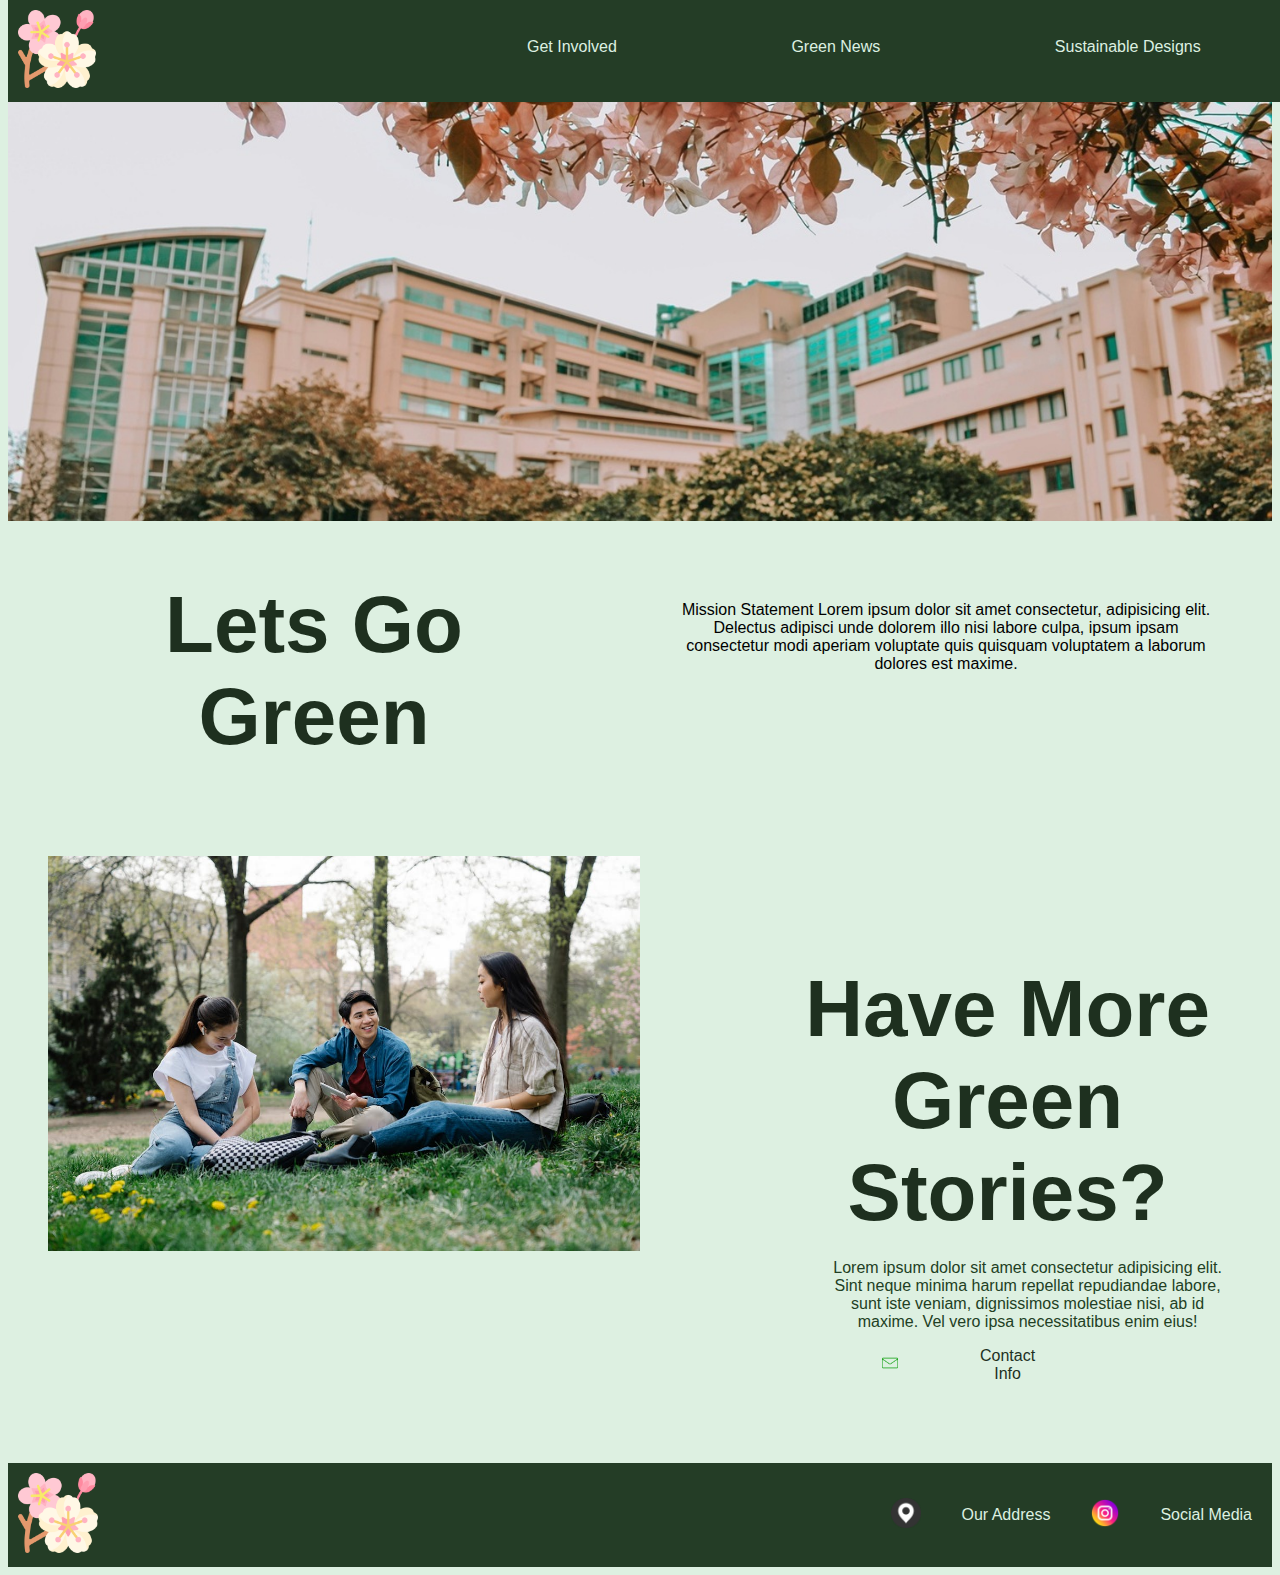
<file: index.html>
<!DOCTYPE html>
<html lang="en">

<head>
    <meta charset="UTF-8">
    <meta name="viewport" content="width=device-width, initial-scale=1.0">
    <title>Grace_University_Sustainability_Webpage</title>
 <link rel="stylesheet" href="style.css">
</head>

<body>
    <nav>
        <a href="#"><img src="images/cherry-blossom.png" alt="College Logo"></a>
        <ul>
            <li><a href="#">Get Involved</a></li>
            <li><a href="#">Green News</a></li>
            <li><a href="#">Sustainable Designs</a></li>
        </ul>
    </nav>

    <div class="hero">
        <img src="images/green_campus_resized.jpg" alt="Image of the campus">
    </div>

    <div class="container">
        <div class="leftRight">
            <div class="left">
                <H1>Lets Go Green</H1>
            </div>
            <div class="right">
                <p>Mission Statement Lorem ipsum dolor sit amet consectetur, adipisicing elit. Delectus adipisci unde
                    dolorem illo nisi labore culpa, ipsum ipsam consectetur modi aperiam voluptate quis quisquam
                    voluptatem
                    a laborum dolores est maxime.</h2>
            </div>
        </div>
            <div class="aside">
                <img src="images/green_students.jpeg" alt="Teacher writing on the board">
                <header>
                    <h2>Have More Green Stories?</h2>
                    <p>Lorem ipsum dolor sit amet consectetur adipisicing elit. Sint neque minima harum repellat repudiandae labore, sunt iste veniam, dignissimos molestiae nisi, ab id maxime. Vel vero ipsa necessitatibus enim eius!</H1>
                    <ul>
                        <a href="#"><img src="images/letter.png" alt="Letter icon"></a>
                        <li>

                            <a href="#">Contact Info</a>
                        </li>
                    </ul>
                </header>
                
            </div>
        </div>
        <div class="footer-content">
            <div class="footer-logo">
                <a href="#"><img src="images/cherry-blossom.png" alt="College Logo"></a>
            </div>
            <div class="footer-links">
                <a href="#"><img src="images/gps.png" alt="instagram icon"></a>
                <a href="#">Our Address</a>
                <a href="#"><img src="images/instagram.png" alt="location"></a>
                <a href="#">Social Media</a>
            </div>
        </div>
    </div>
</body>

</html>
</file>
<file: style.css>
body {
    padding-top: 100px;
    font-family: Arial, sans-serif;
    background-color: #ddf0e1;
    padding-top: 80px;
}

nav ul {
    display: flex;
    list-style: none;
    justify-content: space-around;
    width: 90%;
    padding-top: 22px;
}

nav a{
    text-decoration: none;
    color: #ddf0e1;
}

nav img{
    width: 20%;
    padding: 10px;
}

nav {
    display: flex;
    justify-content: space-between;
    position: fixed;
    width: 100%;
    top: 0;
    background-color: #243d26;
}

nav a{
    transition: color 0.3s ease-in-out;
}

nav a:hover {
    color: #fab8ce;
    font-weight: bold
}

   

.hero img {
    width: 100%;
    padding: 0;

}

.leftRight {
    display: flex;
    align-items: flex-start;

}

.left {
    color:#1e301f;
    text-align: center;
    flex: 1;
    font-size: 40px;
    font-family: sans-serif;
    padding-right: 40px;
    padding-left: 40px;
}
.left:hover{
    color: #06aa00;
    transition: color 0.3s ease-in-out;
}

.right {
    text-align: center;
    flex: 1;
    padding: 60px;
}

.left h2{
margin-top: 0;
line-height: 1;
font-size: medium;
}

.footer-content{
    display: flex;
    justify-content: space-between;
    align-items: center;
    width: 100%;
    background-color: #243d26;

}


.footer-links {
    display: flex;
    gap: 40px;
    margin-right: 20px;
    align-items: center;
}
.footer-links a{
    text-decoration: none;
    color: #ddf0e1;
    justify-content: space-between;
    padding: 0;
    transition: color 0.3s ease-in-out;
}

.footer-links a:hover{
    color: #fab8ce;
    font-weight: bold;
}

.footer-links img{
    width: 30px;
}
.footer-logo img{
    width: 15%;
    padding: 10px;
}

.aside{
    display: flex;
    text-align: center;
    align-items: flex-start;
    padding: 40px;

}

.aside ul{
    list-style: none;
    font-family: sans-serif;
    display: flex;
    align-items: center;
    margin: 0;
    padding: 0;

}

.aside ul a{    
    text-decoration: none;
    color: #1e301f;}

.aside ul li{
    padding: 0;
    margin-right: 200px;
}

.aside li a:hover{
    font-weight: bold
}

.aside img{
    width: 50%;
    margin-right: 100px;
}

.aside header{
    list-style: none;
    text-align: center;
    align-items: flex-start;
    column-gap: 20px;
    font-family: system-ui, -apple-system, BlinkMacSystemFont, 'Segoe UI', Roboto, Oxygen, Ubuntu, Cantarell, 'Open Sans', 'Helvetica Neue', sans-serif;
padding: 40px;
}

.aside h2{
    text-align: center;
    color: #1e301f;
    font-size: 80px;
    font-family: sans-serif;
    margin-bottom: 20px;
}

.aside p{
    font-family: sans-serif;
    margin-left: 40px;
    color: #223f24;

}
.aside ul img{
    width: 10%;
    margin-left: 100px;
}

.div {
    padding: 0px;
}
</file>
